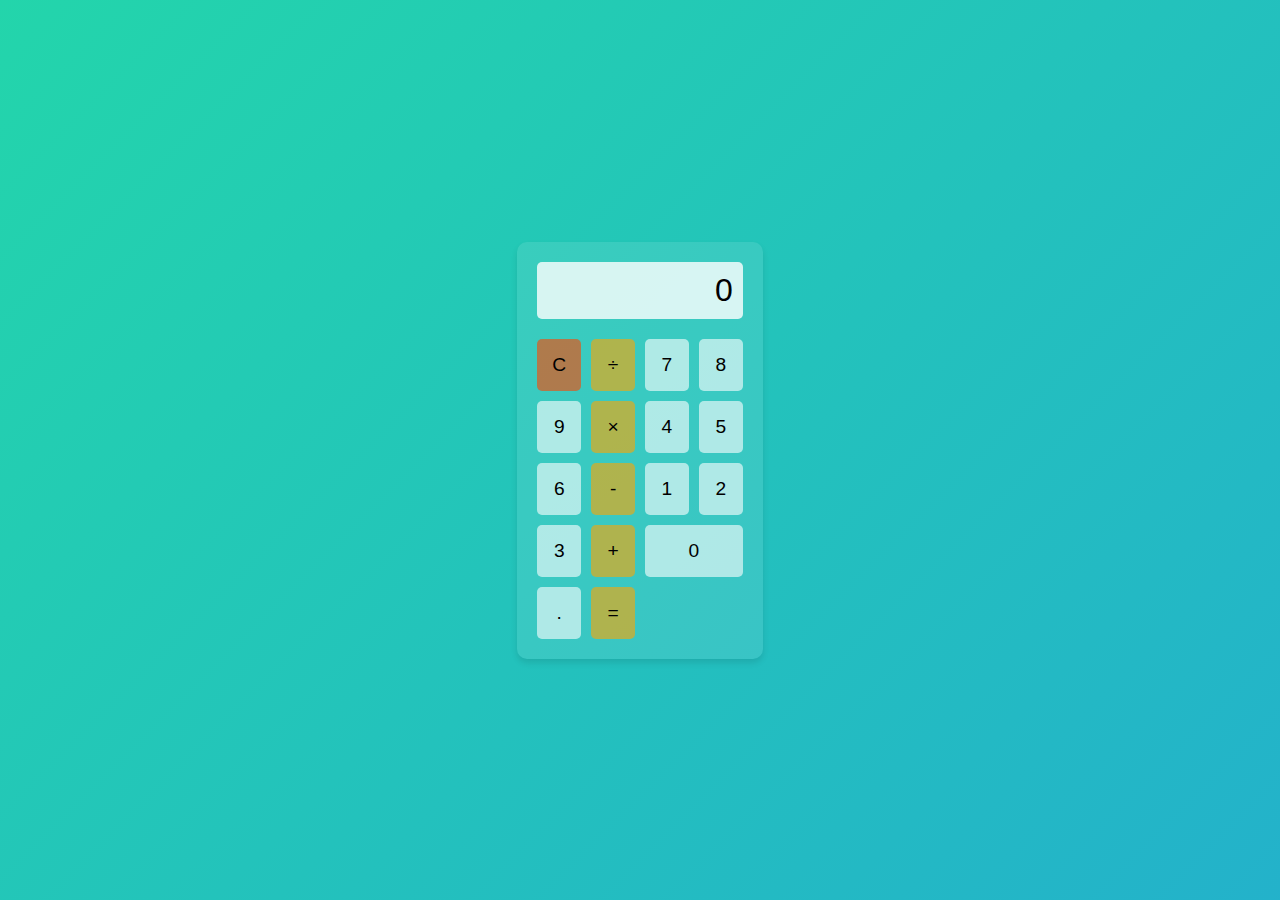
<file: index.html>
<!DOCTYPE html>
<html lang="en">
<head>
    <meta charset="UTF-8">
    <meta name="viewport" content="width=device-width, initial-scale=1.0">
    <title>Calculator</title>
    <link rel="stylesheet" href="style.css">
</head>
<body>
    <div class="container">
        <div class="calculator">
            <div class="display">0</div>
            <button class="clear">C</button>
            <button class="operator" data-op="/">&divide;</button>
            <button class="number" data-num="7">7</button>
            <button class="number" data-num="8">8</button>
            <button class="number" data-num="9">9</button>
            <button class="operator" data-op="*">&times;</button>
            <button class="number" data-num="4">4</button>
            <button class="number" data-num="5">5</button>
            <button class="number" data-num="6">6</button>
            <button class="operator" data-op="-">-</button>
            <button class="number" data-num="1">1</button>
            <button class="number" data-num="2">2</button>
            <button class="number" data-num="3">3</button>
            <button class="operator" data-op="+">+</button>
            <button class="number zero" data-num="0">0</button>
            <button class="decimal" data-num=".">.</button>
            <button class="equals">=</button>
        </div>
    </div>
    <script src="script.js"></script>
</body>
</html>
</file>
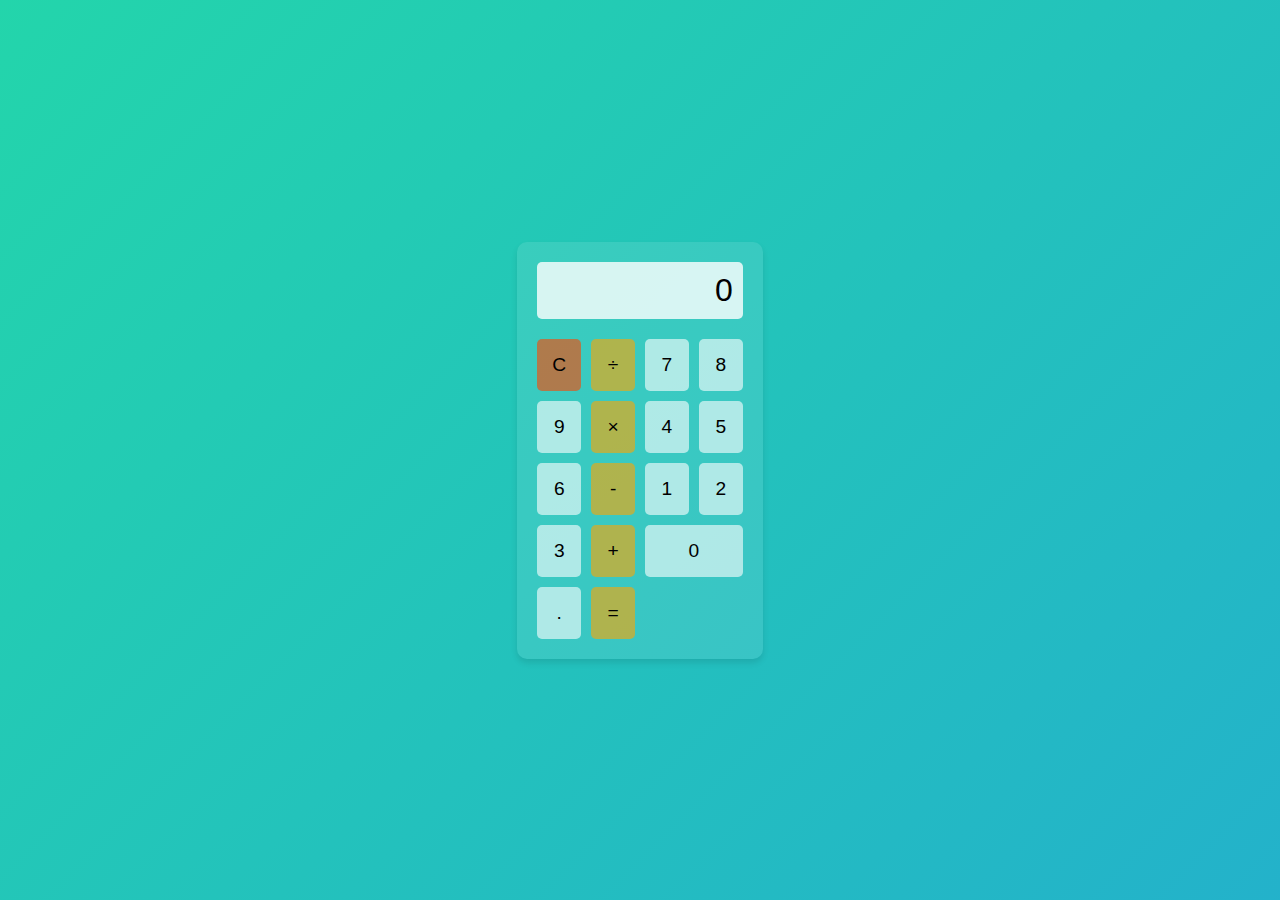
<file: clc.html>
<!DOCTYPE html>
<html lang="en">
<head>
    <meta charset="UTF-8">
    <meta name="viewport" content="width=device-width, initial-scale=1.0">
    <title>Calculator</title>
    <link rel="stylesheet" href="styling.css">
</head>
<body>
    <div class="container">
        <div class="calculator">
            <div class="display">0</div>
            <button class="clear">C</button>
            <button class="operator" data-op="/">&divide;</button>
            <button class="number" data-num="7">7</button>
            <button class="number" data-num="8">8</button>
            <button class="number" data-num="9">9</button>
            <button class="operator" data-op="*">&times;</button>
            <button class="number" data-num="4">4</button>
            <button class="number" data-num="5">5</button>
            <button class="number" data-num="6">6</button>
            <button class="operator" data-op="-">-</button>
            <button class="number" data-num="1">1</button>
            <button class="number" data-num="2">2</button>
            <button class="number" data-num="3">3</button>
            <button class="operator" data-op="+">+</button>
            <button class="number zero" data-num="0">0</button>
            <button class="decimal" data-num=".">.</button>
            <button class="equals">=</button>
        </div>
    </div>
    <script src="connect.js"></script>
</body>
</html>
</file>
<file: style.css>
body {
    margin: 0;
    padding: 0;
    display: flex;
    justify-content: center;
    align-items: center;
    min-height: 100vh;
    font-family: Arial, sans-serif;
    background: linear-gradient(-45deg, #ee7752, #e73c7e, #23a6d5, #23d5ab);
    background-size: 400% 400%;
    animation: gradient 15s ease infinite;
}

@keyframes gradient {
    0% {
        background-position: 0% 50%;
    }
    50% {
        background-position: 100% 50%;
    }
    100% {
        background-position: 0% 50%;
    }
}

.container {
    background-color: rgba(255, 255, 255, 0.1);
    border-radius: 10px;
    padding: 20px;
    box-shadow: 0 4px 6px rgba(0, 0, 0, 0.1);
}

.calculator {
    display: grid;
    grid-template-columns: repeat(4, 1fr);
    gap: 10px;
    max-width: 300px;
}

.display {
    grid-column: 1 / -1;
    background-color: rgba(255, 255, 255, 0.8);
    padding: 10px;
    font-size: 2em;
    text-align: right;
    border-radius: 5px;
    margin-bottom: 10px;
}

button {
    padding: 15px;
    font-size: 1.2em;
    border: none;
    border-radius: 5px;
    cursor: pointer;
    transition: background-color 0.3s, transform 0.1s;
}

button:hover {
    background-color: rgba(255, 255, 255, 0.2);
}

button:active {
    transform: scale(0.95);
}

.number, .decimal {
    background-color: rgba(255, 255, 255, 0.6);
}

.operator, .equals {
    background-color: rgba(255, 165, 0, 0.6);
}

.clear {
    background-color: rgba(255, 69, 0, 0.6);
}

.zero {
    grid-column: span 2;
}
</file>
<file: styling.css>
body {
    margin: 0;
    padding: 0;
    display: flex;
    justify-content: center;
    align-items: center;
    min-height: 100vh;
    font-family: Arial, sans-serif;
    background: linear-gradient(-45deg, #ee7752, #e73c7e, #23a6d5, #23d5ab);
    background-size: 400% 400%;
    animation: gradient 15s ease infinite;
}

@keyframes gradient {
    0% {
        background-position: 0% 50%;
    }
    50% {
        background-position: 100% 50%;
    }
    100% {
        background-position: 0% 50%;
    }
}

.container {
    background-color: rgba(255, 255, 255, 0.1);
    border-radius: 10px;
    padding: 20px;
    box-shadow: 0 4px 6px rgba(0, 0, 0, 0.1);
}

.calculator {
    display: grid;
    grid-template-columns: repeat(4, 1fr);
    gap: 10px;
    max-width: 300px;
}

.display {
    grid-column: 1 / -1;
    background-color: rgba(255, 255, 255, 0.8);
    padding: 10px;
    font-size: 2em;
    text-align: right;
    border-radius: 5px;
    margin-bottom: 10px;
}

button {
    padding: 15px;
    font-size: 1.2em;
    border: none;
    border-radius: 5px;
    cursor: pointer;
    transition: background-color 0.3s, transform 0.1s;
}

button:hover {
    background-color: rgba(255, 255, 255, 0.2);
}

button:active {
    transform: scale(0.95);
}

.number, .decimal {
    background-color: rgba(255, 255, 255, 0.6);
}

.operator, .equals {
    background-color: rgba(255, 165, 0, 0.6);
}

.clear {
    background-color: rgba(255, 69, 0, 0.6);
}

.zero {
    grid-column: span 2;
}
</file>
